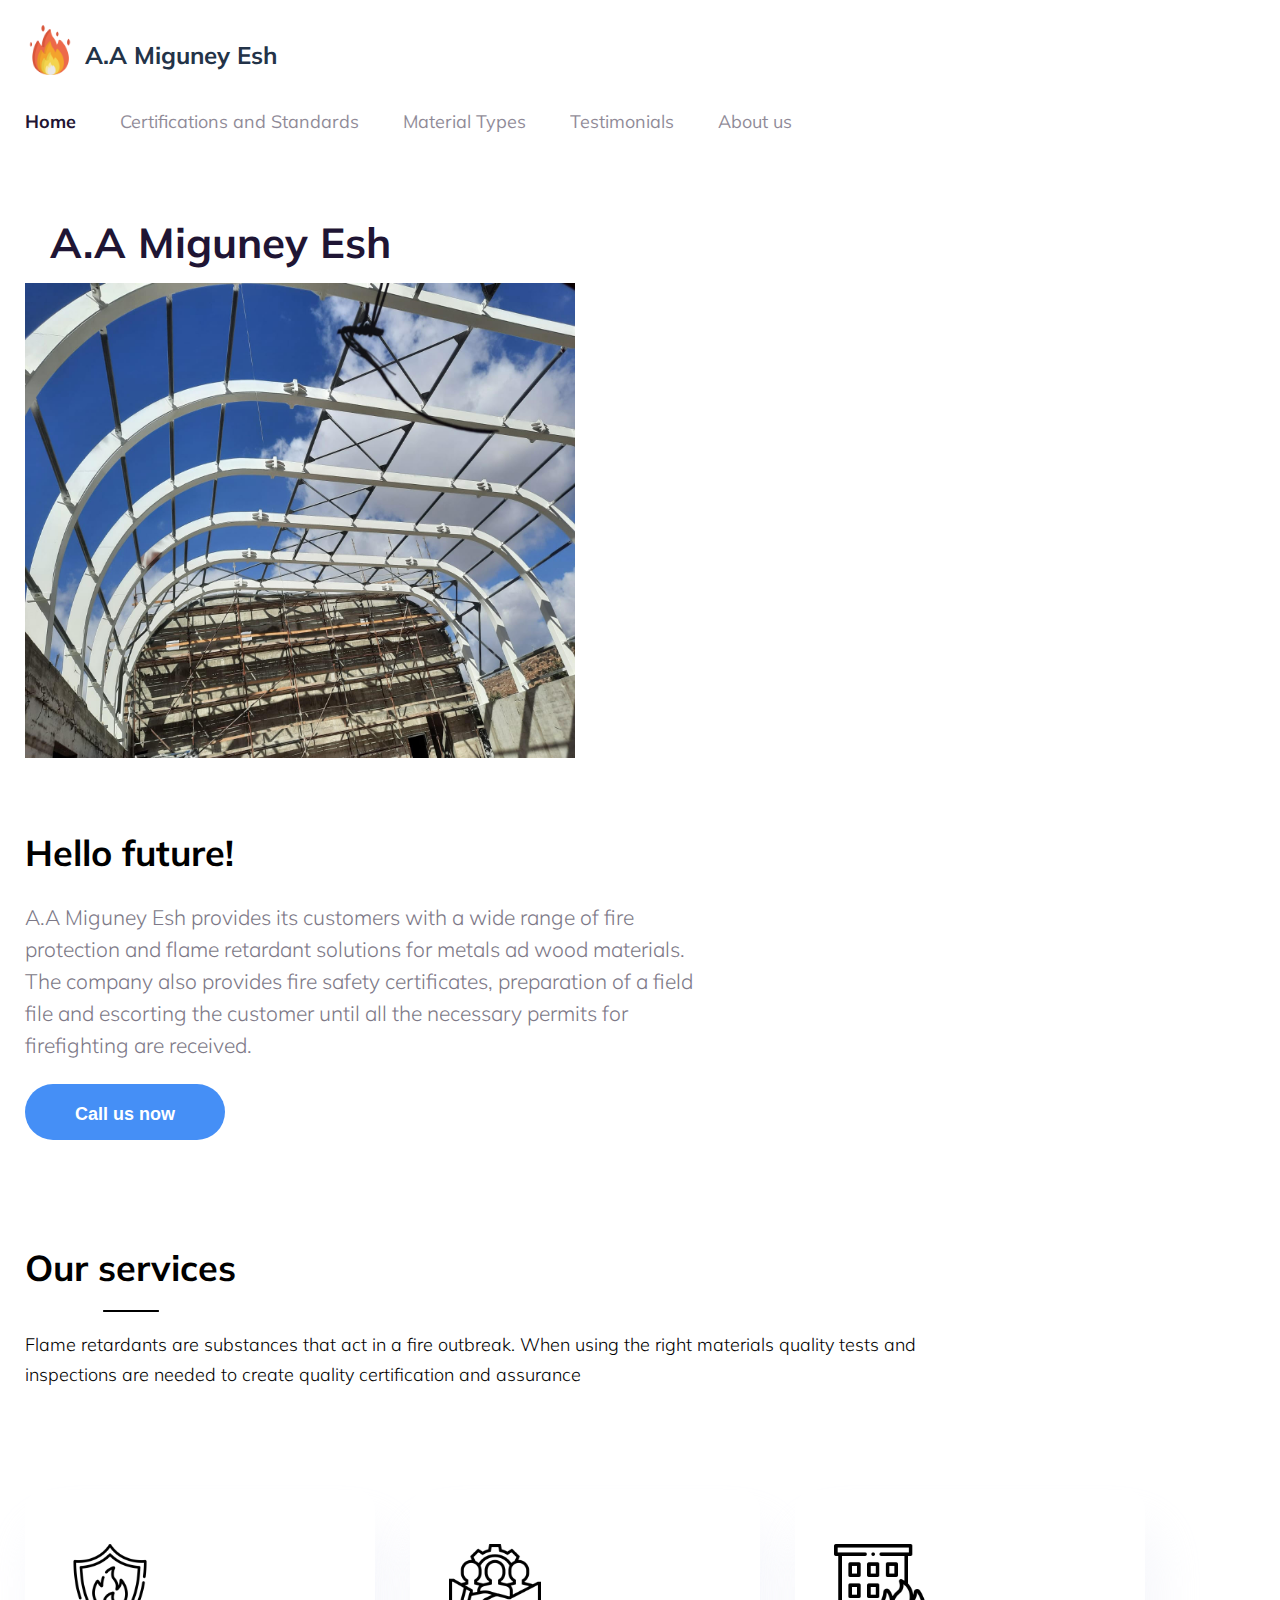
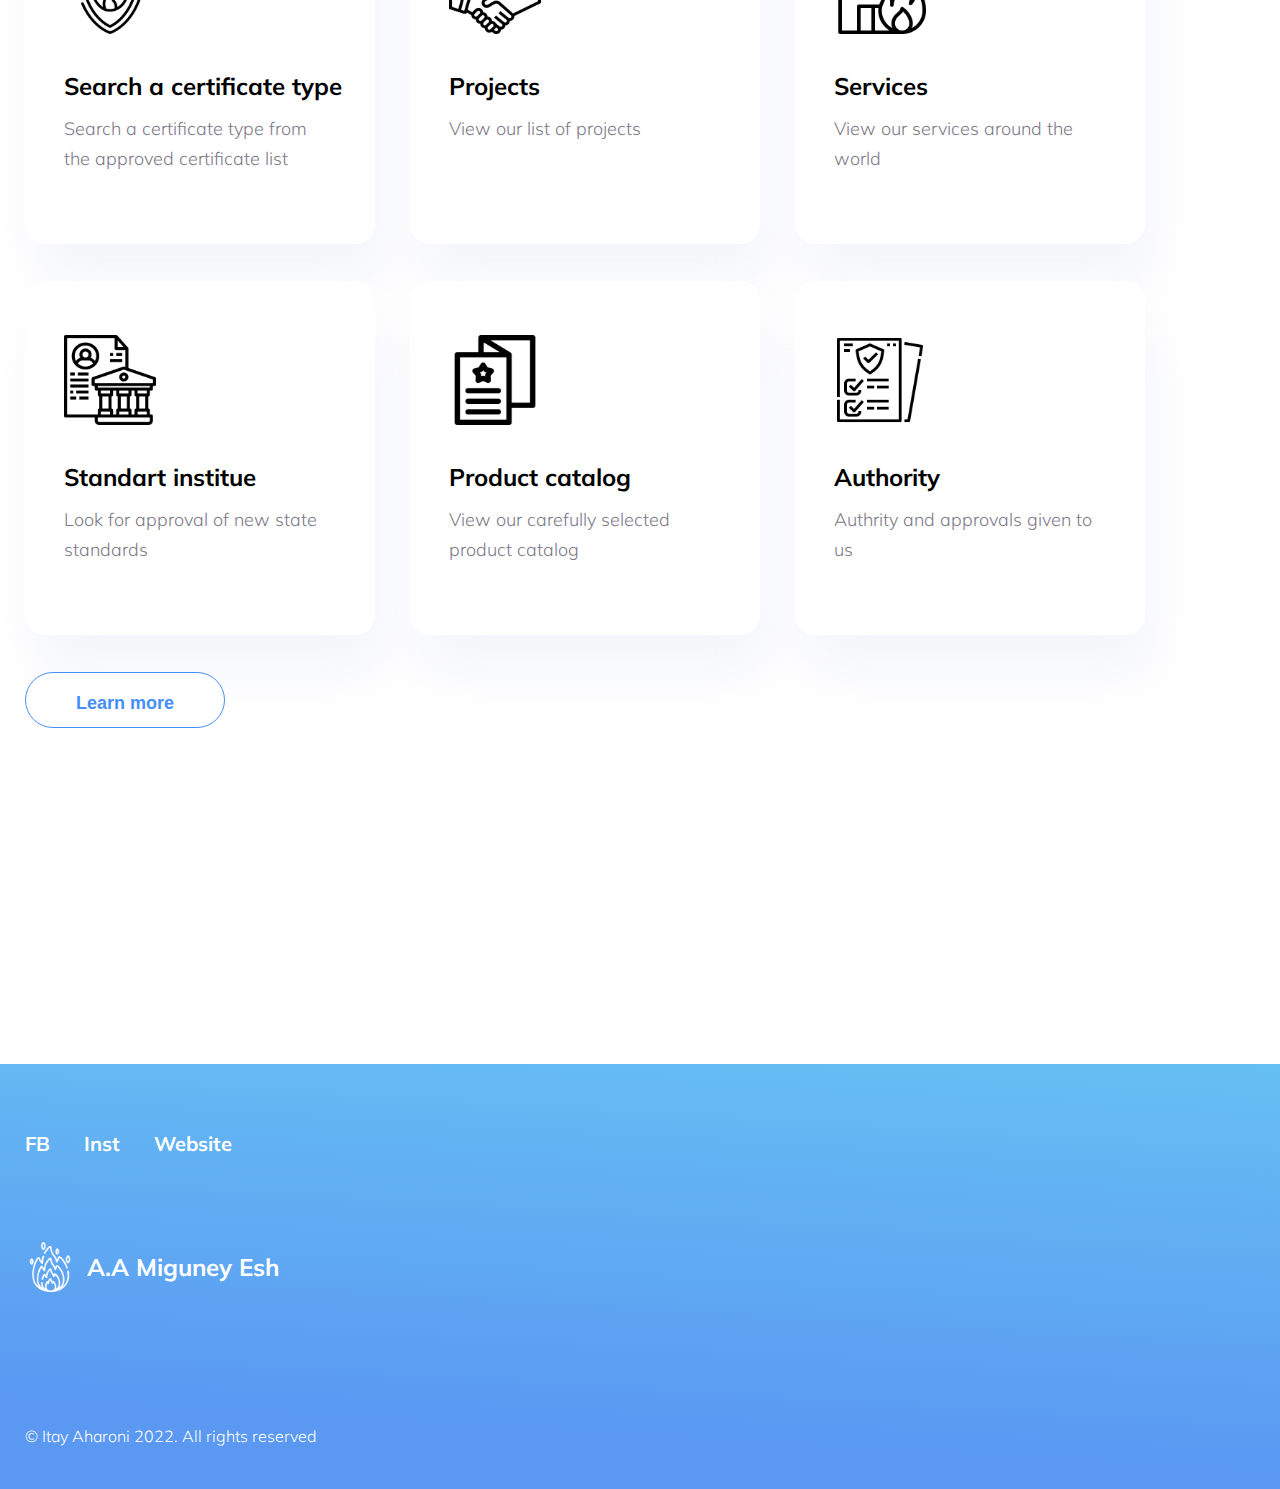
<file: index.html>
<!DOCTYPE html>
<html>

<head>
  <link rel="stylesheet" href="css/style.css" />
  <link rel="preconnect" href="https://fonts.googleapis.com">
  <link rel="preconnect" href="https://fonts.gstatic.com" crossorigin>
  <link href="https://fonts.googleapis.com/css2?family=Mulish:wght@300;400;700&display=swap" rel="stylesheet">
  <title>A.A Miguey Esh</title>
</head>

<body>
  <div class="wrapper">
    <header>
      <a href="index.html" id="logo">
        <span>A.A Miguney Esh</span>
      </a>
    </header>
    <section class="top-nav">
      <nav>
        <a id="selectedmenu" href="#"> Home</a>
        <a href="#">Certifications and Standards</a>
        <a href="#">Material Types</a>
        <a href="testimonials.html">Testimonials</a>
        <a href="#">About us</a>
      </nav>
    </section>
    <main>
      <!-- Name + pic -->
      <section id="h1withimg">
        <h1>A.A Miguney Esh</h1>
        <img src="images/A.A img.jpg" title="Image" alt="Image">
      </section>

      <!-- paragraph -->
      <section id="parawithbutton">
        <h2>Hello future!</h2>
        <p>A.A Miguney Esh provides its customers with a wide range of fire protection and flame retardant solutions for
          metals ad wood materials.
          The company also provides fire safety certificates, preparation of a field file and escorting the customer
          until all the necessary permits for firefighting are received.</p>
        <button>Call us now</button>
      </section>

      <!-- list -->
      <section id="h2withp">
        <h2>Our services</h2>
        <img src="images/Rectangle 2.png" title="line" alt="line">
        <p>Flame retardants are substances that act in a fire outbreak. When using the right materials quality tests and
          inspections are needed to create quality certification and assurance</p>
      </section>
      <section id="listwithbutton">
        <div>
          <article><img src="images/shield.png">
            <h3>Search a certificate type</h3>
            <p>Search a certificate type from the approved certificate list</p>
          </article>
        </div>
        <div>
          <article><img src="images/team.png">
            <h3>Projects</h3>
            <p>View our list of projects</p>
          </article>
        </div>
        <div>
          <article><img src="images/fire.png">
            <h3>Services</h3>
            <p>View our services around the world</p>
          </article>
        </div>
        <div>
          <article><img src="images/bank.png">
            <h3>Standart institue</h3>
            <p>Look for approval of new state standards</p>
          </article>
        </div>
        <div>
          <article><img src="images/brochure.png">
            <h3>Product catalog</h3>
            <p>View our carefully selected product catalog</p>
          </article>
        </div>
        <div>
          <article><img src="images/document.png">
            <h3>Authority</h3>
            <p>Authrity and approvals given to us</p>
          </article>
        </div>
      </section>
      <section id="learnmore"><button>Learn more</button></section>
    </main>
  </div>

  <footer id="firstfooter">
    <div class="wrapper">
      <section id="footerimages">
        <nav class="navfooter">
          <a href="https://www.facebook.com/piloesheilat/">FB</a>
          <a href="https://instagram.com/pilo_migun_esh_habanim1?utm_medium=copy_link">Inst</a>
          <a href="https://pilo-migunesh.s279.upress.link/">Website</a>
        </nav>
      </section>
      <section id="bottomlogo">
        <img src="images/A.A logo white.png" title="Image" alt="Image">
        <span>A.A Miguney Esh</span>
      </section>
      <section id="copyrights">&copy; Itay Aharoni 2022. All rights reserved</section>
    </div>
  </footer>
</body>

</html>
</file>
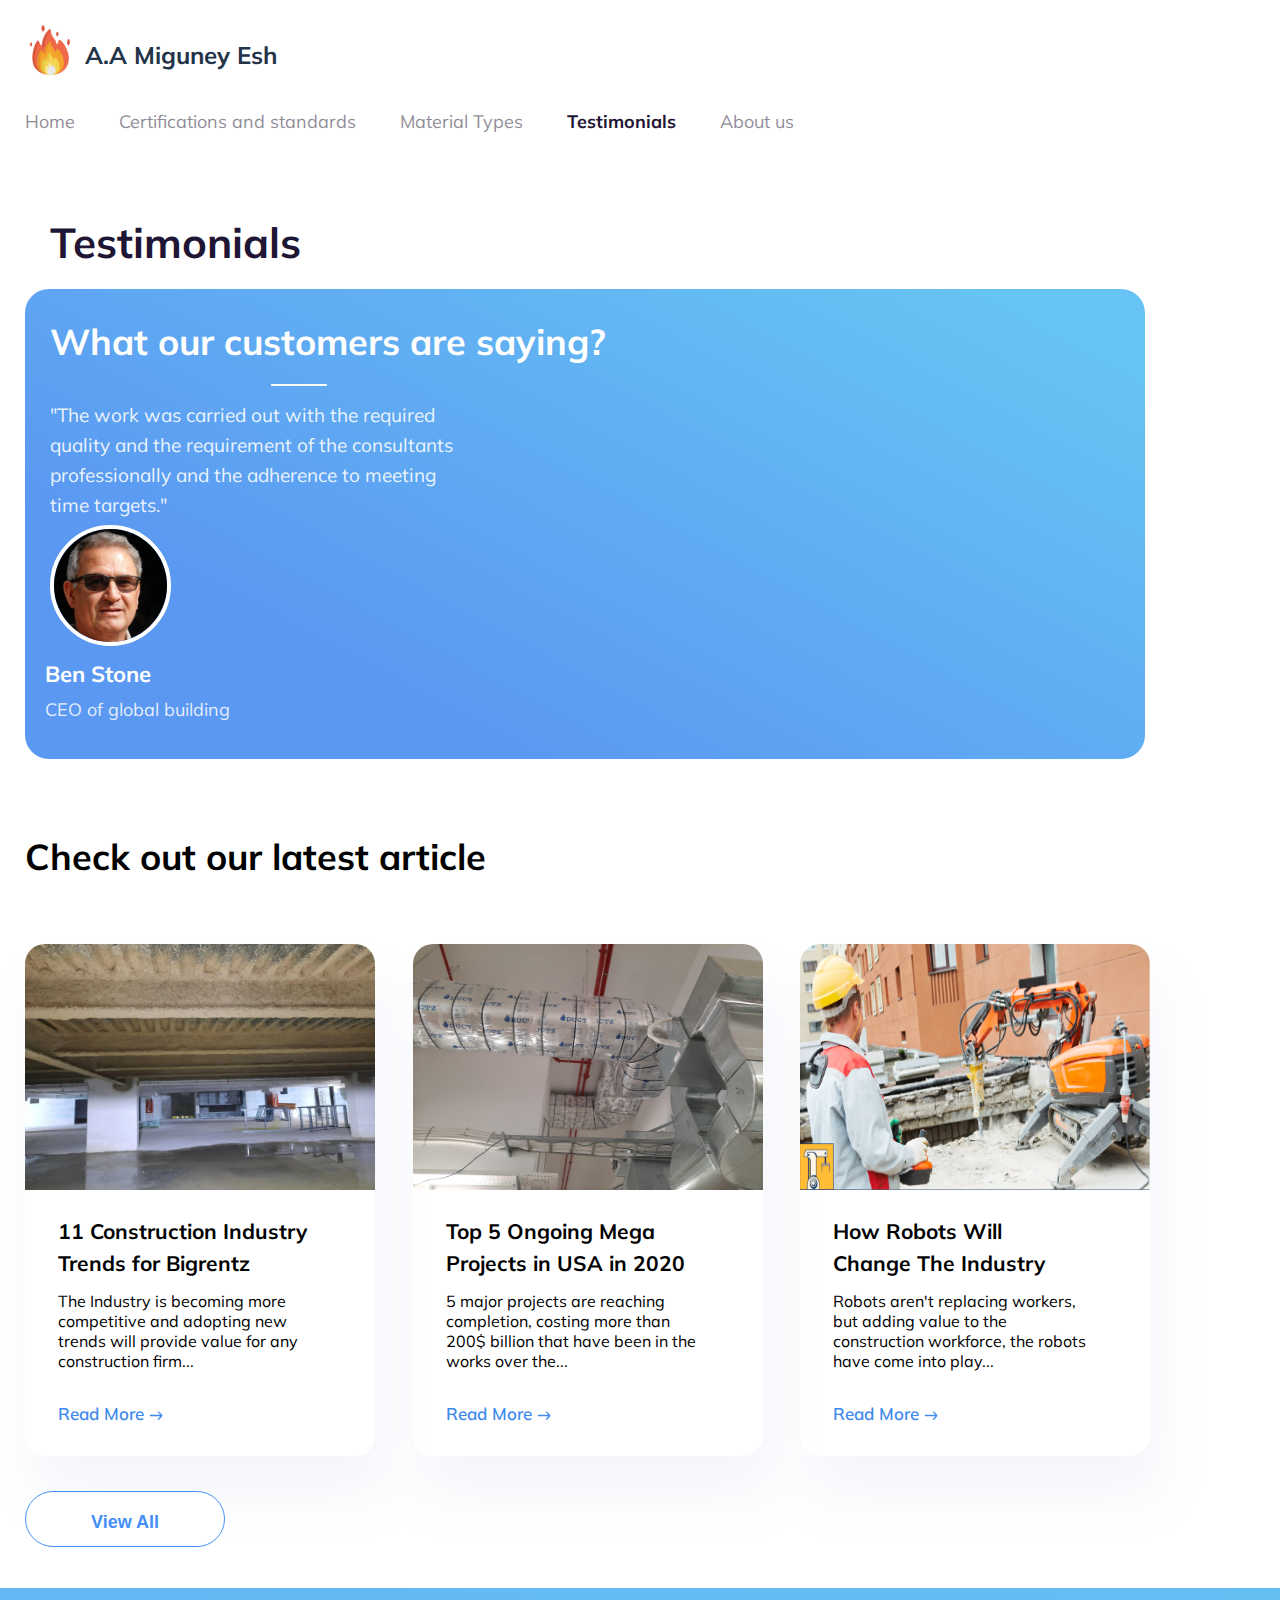
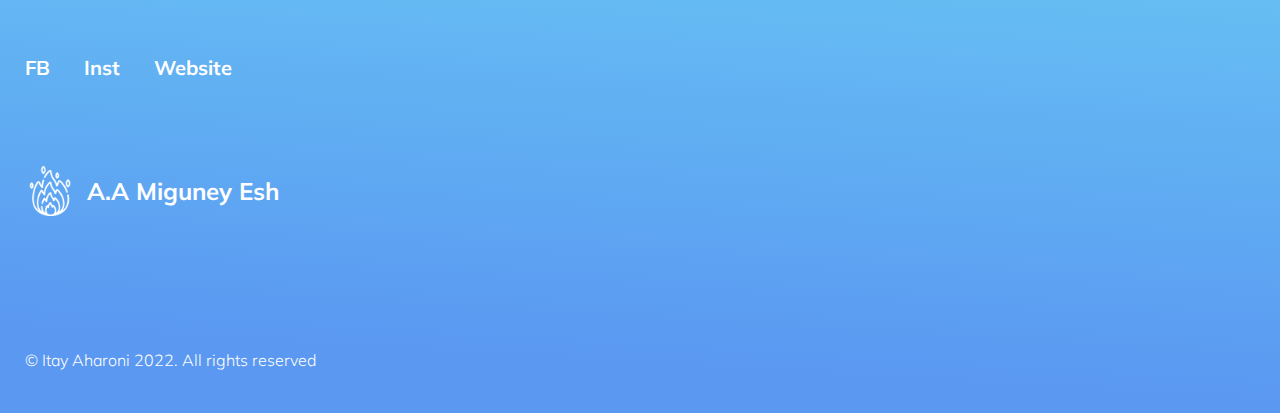
<file: testimonials.html>
<!DOCTYPE html>
<html>

<head>
    <link rel="stylesheet" href="css/style.css" />
    <link rel="preconnect" href="https://fonts.googleapis.com">
<link rel="preconnect" href="https://fonts.gstatic.com" crossorigin>
<link href="https://fonts.googleapis.com/css2?family=Mulish:wght@300;400;700&display=swap" rel="stylesheet">
    <title>A.A Miguney Esh</title>
</head>

<body>
    <div class="wrapper">
        <header>
            <a href="index.html" id="logo">
                <span>A.A Miguney Esh</span>
            </a>
        </header>
        <section class="top-nav">
            <nav>
                <a href="index.html"> Home</a>
                <a href="#">Certifications and standards</a>
                <a href="#">Material Types</a>
                <a id="selectedmenu" href="#">Testimonials</a>
                <a href="#">About us</a>
            </nav>
        </section>
        <main>
            <!-- Testimonial -->
            <h1>Testimonials</h1>
            <section id="opinion">
                <h2>What our customers are saying?</h2>
                <img id="imgline" src="images/Rectangle 17.png" title="line" alt="line">
                <p>"The work was carried out with the required quality and the requirement of the consultants professionally and the adherence to meeting time targets." </p>
                <img id="imgperson" src="images/image (2).jpg" title="person" alt="person">
                <h4>Ben Stone</h4>
                <h5>CEO of global building</h5>
            </section>
            <h2>Check out our latest article</h2>
            <section class="articles">
                <div>
                    <img src="images/A.A img2.jpg">
                    <article>
                        <h4>11 Construction Industry Trends for Bigrentz</h4>
                        <p>The Industry is becoming more competitive and adopting new trends will provide value for any construction firm...</p>
                        <a class="read" href="#">Read More<img src="images/Vector.png"></a>
                    </article>
                </div>
                <div>
                    <img src="images/A.A img3.jpg">
                    <article>
                        <h4>Top 5 Ongoing Mega Projects in USA in 2020</h4>
                        <p>5 major projects are reaching completion, costing more than 200$ billion that have been in the works over the...</p>
                        <a class="read" href="#">Read More<img src="images/Vector.png"></a>
                    </article>
                </div>
                <div>
                    <img src="images/A.A img4.png">
                    <article>
                        <h4>How Robots Will Change The Industry</h4>
                        <p>Robots aren't replacing workers, but adding value to the construction workforce, the robots have come into play...</p>
                        <a class="read" href="#">Read More<img src="images/Vector.png"></a>
                    </article>
                </div>

            </section>

            <section id="listwithbutton">
                <button>View All</button>
            </section>
        </main>
    </div>
            <footer id="secondfooter">
                <div class="wrapper">
                    <section id="footerimages">
                        <nav class="navfooter">
                            <a href="https://www.facebook.com/piloesheilat/">FB</a>
                            <a href="https://instagram.com/pilo_migun_esh_habanim1?utm_medium=copy_link">Inst</a>
                            <a href="https://pilo-migunesh.s279.upress.link/">Website</a>
                          </nav>
                    </section>
                    <section id="bottomlogo">
                        <img src="images/A.A logo white.png" title="Image" alt="Image">
                        <span>A.A Miguney Esh</span>
                    </section>
                    <section id="copyrights">&copy; Itay Aharoni 2022. All rights reserved</section>
                </div>
            </footer>
</body>

</html>
</file>
<file: css/style.css>
* {
    margin: 0;
    padding:0;
}
body { font-family: 'Mulish', sans-serif;
            background-color: #FFFFFF;
}

a {
    text-decoration: none;
}

header,main,footer,nav,aside,section{ display: block;}
#logo {
    background-image: url("../images/AAlogocolor.png");
    background-repeat: no-repeat;
    background-size: contain;
    height: 50px;
    width: 300px;
    display: block;
}
#logo span{
    
    font-size: 24px;
    font-style: normal;
    font-weight: 700;
    line-height: 60px;
    letter-spacing: 0em;
    color: #233348;
    margin-left: 60px;
}

.wrapper {
    margin: 0px 25px;
}

header{
    width: 100%;
    margin-top: 25px;
}

.top-nav {
    margin-top:35px;
}

.top-nav nav a{
color:#1F1534;
font-size: 18px;
line-height: 23px;
height: 23px;
width: 109px;
border-radius: nullpx;
margin-right: 40px;
opacity: 50%;
}

.top-nav nav a:hover{
    font-weight: 700;
}

#selectedmenu{
    color: #1F1534;
    opacity: 100%;
    font-weight: 700;
}

h1 {
    color: #1F1534;
    margin-top: 83px;
    margin-left: 25px;
    font-size: 42px;
    font-weight: 700;
    line-height: 53px;
}

h2{
    color: #000000;
    font-size: 36px;
    font-weight: 700;
    line-height: 56px;
}

h3{
    font-size: 24px;
    font-weight: 700;
    line-height: 56px;
    color: #000000;
}

button {
    height: 56px;
    width: 200px;
    border-radius: 55px;
    cursor: pointer;
    font-size: 18px;
    font-weight: 700;
    line-height: 60px;
}

#h1withimg {
    margin-top: 83px;
}

#h1withimg img {
    height: 475px;
    width: 550.4598388671875px;
    margin-top: 14px;
}
#parawithbutton {
    margin-top: 63px;
}

#parawithbutton button{
    color: #FFFFFF;
    border: none;
    background-color: #458FF6;
    margin-top: 23px;
    margin-bottom: 100px;
}

#parawithbutton p{
    /* height: 96px; */
    width: 693px;
    font-size: 21px;
    font-weight: 300;
    line-height: 32px;
    color: #7D7987;
    margin-top: 20px;
}
#listwithbutton {
    width:1120px;
    display: flex;
    flex-wrap: wrap;
    justify-content: space-between;
}

#listwithbutton div{
    height: 354px;
    width: 350px;   
    border-radius: 20px;
    background-color: white;
    align-content: flex-start;
    box-shadow: 10px 40px 50px 0px #E5E9F666;
    margin-bottom: 37px;
}
#listwithbutton div article {
    margin-left: 39px;
    margin-bottom: 37px;
}

#listwithbutton div img {
    height: 90.01026916503906px;
    width: 91.97773742675781px;
    padding-bottom: 20px;
    padding-top: 54px;
}

#listwithbutton button{
    color: #458FF6;
    border: 1.4px solid #458FF6;
    background-color: #FFFFFF;
    margin-top: 35px;
}

#listwithbutton p{
    height: 84px;
    width: 266px;
    font-size: 18px;
    font-weight: 300;
    line-height: 30px;
    color: #7D7987;

}

#listwithbutton li p {
    height: 84px;
    width: 266px;
    font-size: 16px;
    font-weight: 300;
    line-height: 28px;
    color: #7D7987;
}

footer{
    margin-top: 100px;
    background: linear-gradient(183.41deg, #67C3F3 -8.57%, #5A98F2 82.96%);
    height: 425px;
}

#footerimages a img{
    height: 35px;  
    margin-top: 50px; 
}

#bottomlogo{
    display: flex;
    place-items: center;
    margin-top: 68px;
}
#bottomlogo img{
    height: 50px;
}

 #bottomlogo span{
    font-size: 24px;
    font-weight: 700;
    color: #FFFFFF;
    margin-left: 12px;
}

#copyrights {
    margin-top: 130px;
    font-size: 16px;
    font-weight: 300;
    line-height: 28px;
    color:#FFFFFF
}

#h2withp{
    margin-bottom: 100px;
}

#h2withp img{
    margin-top: 14px;
    margin-left: 78px;
}

#h2withp p{
    margin-top: 14px;
    height: 60px;
width: 952px;
font-size: 18px;
font-weight: 300;
line-height: 30px;
}

#opinion{
    background: linear-gradient(208.18deg, #67C3F3 9.05%, #5A98F2 76.74%);
    height: 470px;
    width: 1120px;
    border-radius: 24px;
    background-color: #5A98F2;  
    margin-bottom: 70px;
    margin-top: 20px;
}

#opinion h2{
    margin-left: 25px;
    padding-top: 25px;
    color: #FFFFFF;
}

#opinion p{
    margin-top: 10px;
    margin-left: 25px;
    height: 120px;
    width: 420px;
    font-size: 19px;
    font-weight: 400;
    line-height: 30px;
    text-align: left;
    color: #FFFFFFE5;
}

#imgline{
    margin-left: 246px;
}

#imgperson{
    margin-top: 5px;
    height: 113px;
    margin-left: 25px;
    border-radius: 50%;
    border: 4px solid #FFFFFF;
}
#opinion h4{
    margin-left: 20px;
    font-size: 22px;
    font-weight: 700;
    line-height: 48px;
    color: #FFFFFF;
    
}
#opinion h5{
    margin-left: 20px;
    font-size: 18px;
    font-weight: 400;
    color: #FFFFFFD9;
}

.articles{
    display: flex;
    flex-wrap: wrap;
    justify-content: space-between;
    height: 512px;
    width: 1160px;
    border-radius: 20px;
    align-content: flex-start;
    margin-top: 59px;
}

.articles div{
    margin-right: 35px;
    box-shadow: 10px 40px 50px 0px #E5E9F666;
    height: 512px;
    width: 350px;
    border-radius: 20px;
}

.articles div img{
    height: 246px;
    width: 350px;
    border-top-left-radius: 20px;
    border-top-right-radius: 20px;
}
.articles div h4{
    margin-top: 21px;
    margin-left: 33px;
    height: 64px;
    width: 251px;
    font-size: 21px;
    font-weight: 700;
    line-height: 32px; 
}
.articles div p{
    margin-top: 12px;
    margin-left: 33px;
    margin-bottom: 25px;
    height: 84px;
    width: 266px;
}
.articles div article img{
    width: 14.14px;
    height: 9px;
    margin-left: 5px;
}
.read{
    font-size: 17px;
    font-weight: 600;
    line-height: 28px;
    color: #4089ED;
    margin-left: 33px;
}

#firstfooter{
    margin-top: 336px;
}

#secondfooter{
    margin-top: 41px;
}

.navfooter {
    padding-top: 50px;
}

.navfooter a{
    margin-right: 30px;
    color: #FFFFFF;
    font-size: 20px;
    font-weight: 700;
    line-height: 60px;
}

#learnmore button{
    color: #458FF6;
    border: 1.4px solid #458FF6;
    background-color: #FFFFFF;
}
</file>
